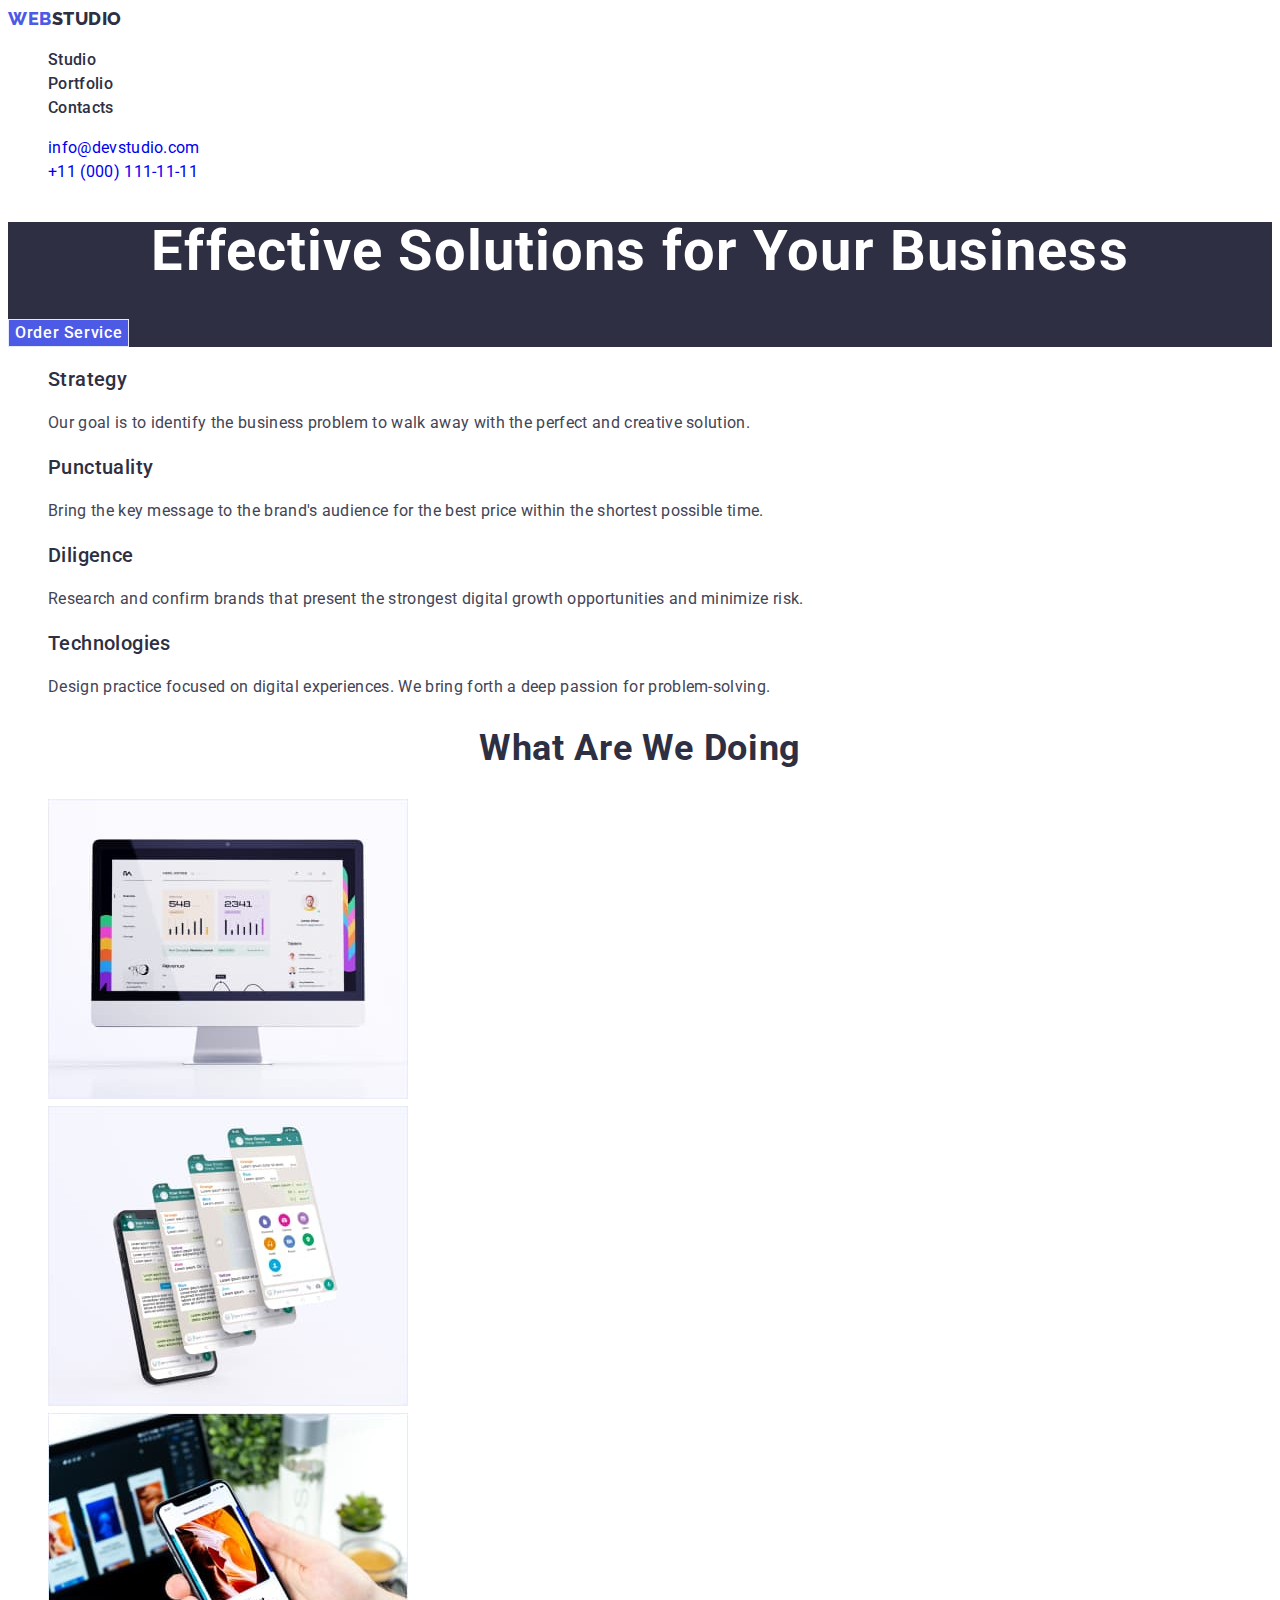
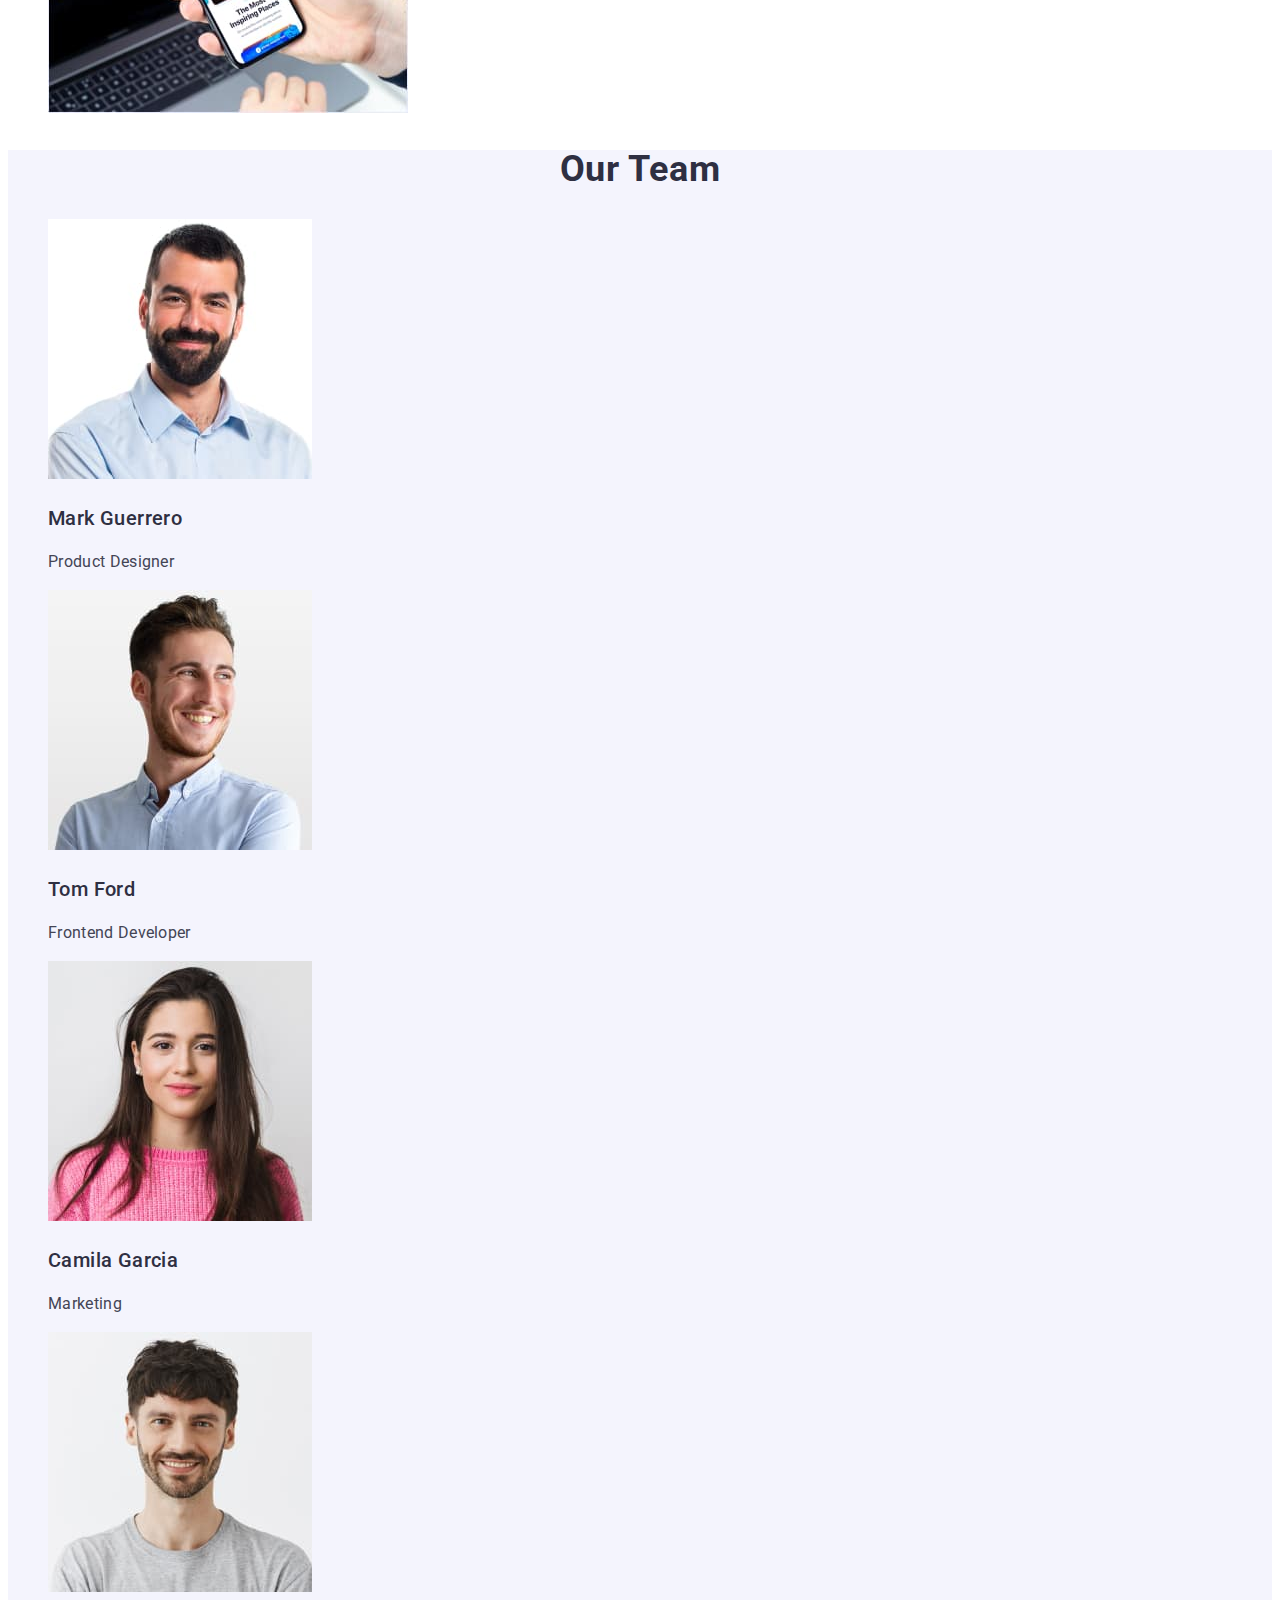
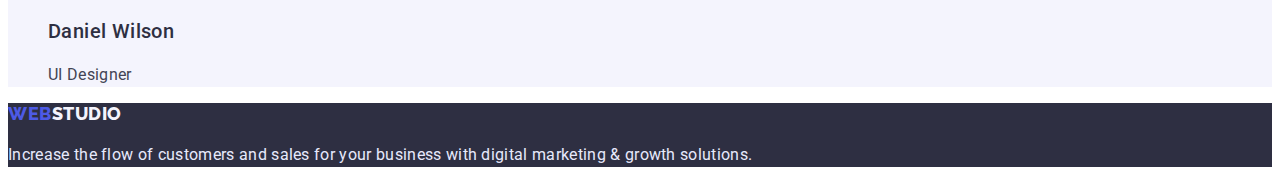
<file: index.html>
<!DOCTYPE html>
<html lang="en">
  <head>
    <meta charset="UTF-8" />
    <meta http-equiv="X-UA-Compatible" content="IE=edge" />
    <meta name="viewport" content="width=device-width, initial-scale=1.0" />
    <title>WebStudio</title>
    <link rel="preconnect" href="https://fonts.googleapis.com" />
    <link rel="preconnect" href="https://fonts.gstatic.com" crossorigin />
    <link
      href="https://fonts.googleapis.com/css2?family=Raleway:wght@800&family=Roboto:wght@400;500;700;900&display=swap"
      rel="stylesheet"
    />
    <link rel="stylesheet" href="./css/styles.css" />
  </head>
  <body>
    <!-- -----------------------header -->
    <header>
      <!-- ---------------------navigatiom -->
      <nav>
        <!-- ---------------------logo -->
        <a class="logo link" href="./index.html"
          >Web<span class="logo-studio">Studio</span></a
        >
        <ul class="list">
          <li><a class="link link-menu" href="./index.html">Studio</a></li>
          <li>
            <a class="link link-menu" href="./portfolio.html">Portfolio</a>
          </li>
          <li><a class="link link-menu" href="">Contacts</a></li>
        </ul>
      </nav>
      <!-- ---------contacts -->
      <address class="addres-contact">
        <ul class="list">
          <li>
            <a class="link" href="mailto:info@devstudio.com"
              >info@devstudio.com</a
            >
          </li>
          <li>
            <a class="link" href="tel:+110001111111">+11 (000) 111-11-11</a>
          </li>
        </ul>
      </address>
    </header>
    <main>
      <!-- -----------hero -->
      <section class="hero-section">
        <h1 class="hi-title">Effective Solutions for Your Business</h1>
        <button type="button" class="btn">Order Service</button>
      </section>
      <section class="about-section">
        <h2 class="h-hide">About</h2>
        <ul class="list">
          <li>
            <h3 class="hiii-title">Strategy</h3>
            <p class="p-title">
              Our goal is to identify the business problem to walk away with the
              perfect and creative solution.
            </p>
          </li>
          <li>
            <h3 class="hiii-title">Punctuality</h3>
            <p class="p-title">
              Bring the key message to the brand's audience for the best price
              within the shortest possible time.
            </p>
          </li>
          <li>
            <h3 class="hiii-title">Diligence</h3>
            <p class="p-title">
              Research and confirm brands that present the strongest digital
              growth opportunities and minimize risk.
            </p>
          </li>
          <li>
            <h3 class="hiii-title">Technologies</h3>
            <p class="p-title">
              Design practice focused on digital experiences. We bring forth a
              deep passion for problem-solving.
            </p>
          </li>
        </ul>
      </section>
      <section class="what-going">
        <h2 class="hii-title">What are we doing</h2>
        <ul class="list">
          <li><img src="./images/img01.jpg" alt="pc" width="360" /></li>
          <li><img src="./images/img02.jpg" alt="mobile" width="360" /></li>
          <li><img src="./images/img03.jpg" alt="design" width="360" /></li>
        </ul>
      </section>
      <section class="team-section">
        <h2 class="hii-title">Our Team</h2>
        <ul class="list">
          <li>
            <img src="./images/img1.jpg" alt="Mark Guerrero" width="264" />
            <h3 class="hiii-title">Mark Guerrero</h3>
            <p class="p-title">Product Designer</p>
          </li>
          <li>
            <img src="./images/img2.jpg" alt="Tom Ford" width="264" />
            <h3 class="hiii-title">Tom Ford</h3>
            <p class="p-title">Frontend Developer</p>
          </li>
          <li>
            <img src="./images/img3.jpg" alt="Camila Garcia" width="264" />
            <h3 class="hiii-title">Camila Garcia</h3>
            <p class="p-title">Marketing</p>
          </li>
          <li>
            <img src="./images/img4.jpg" alt="Daniel Wilson" width="264" />
            <h3 class="hiii-title">Daniel Wilson</h3>
            <p class="p-title">UI Designer</p>
          </li>
        </ul>
      </section>
    </main>
    <!-- ----------------footer -->
    <footer class="footer-section">
      <a class="link logo" href="./index.html"
        >Web<span class="logo-footer">Studio</span></a
      >
      <p class="foot-info">
        Increase the flow of customers and sales for your business with digital
        marketing & growth solutions.
      </p>
    </footer>
  </body>
</html>
</file>
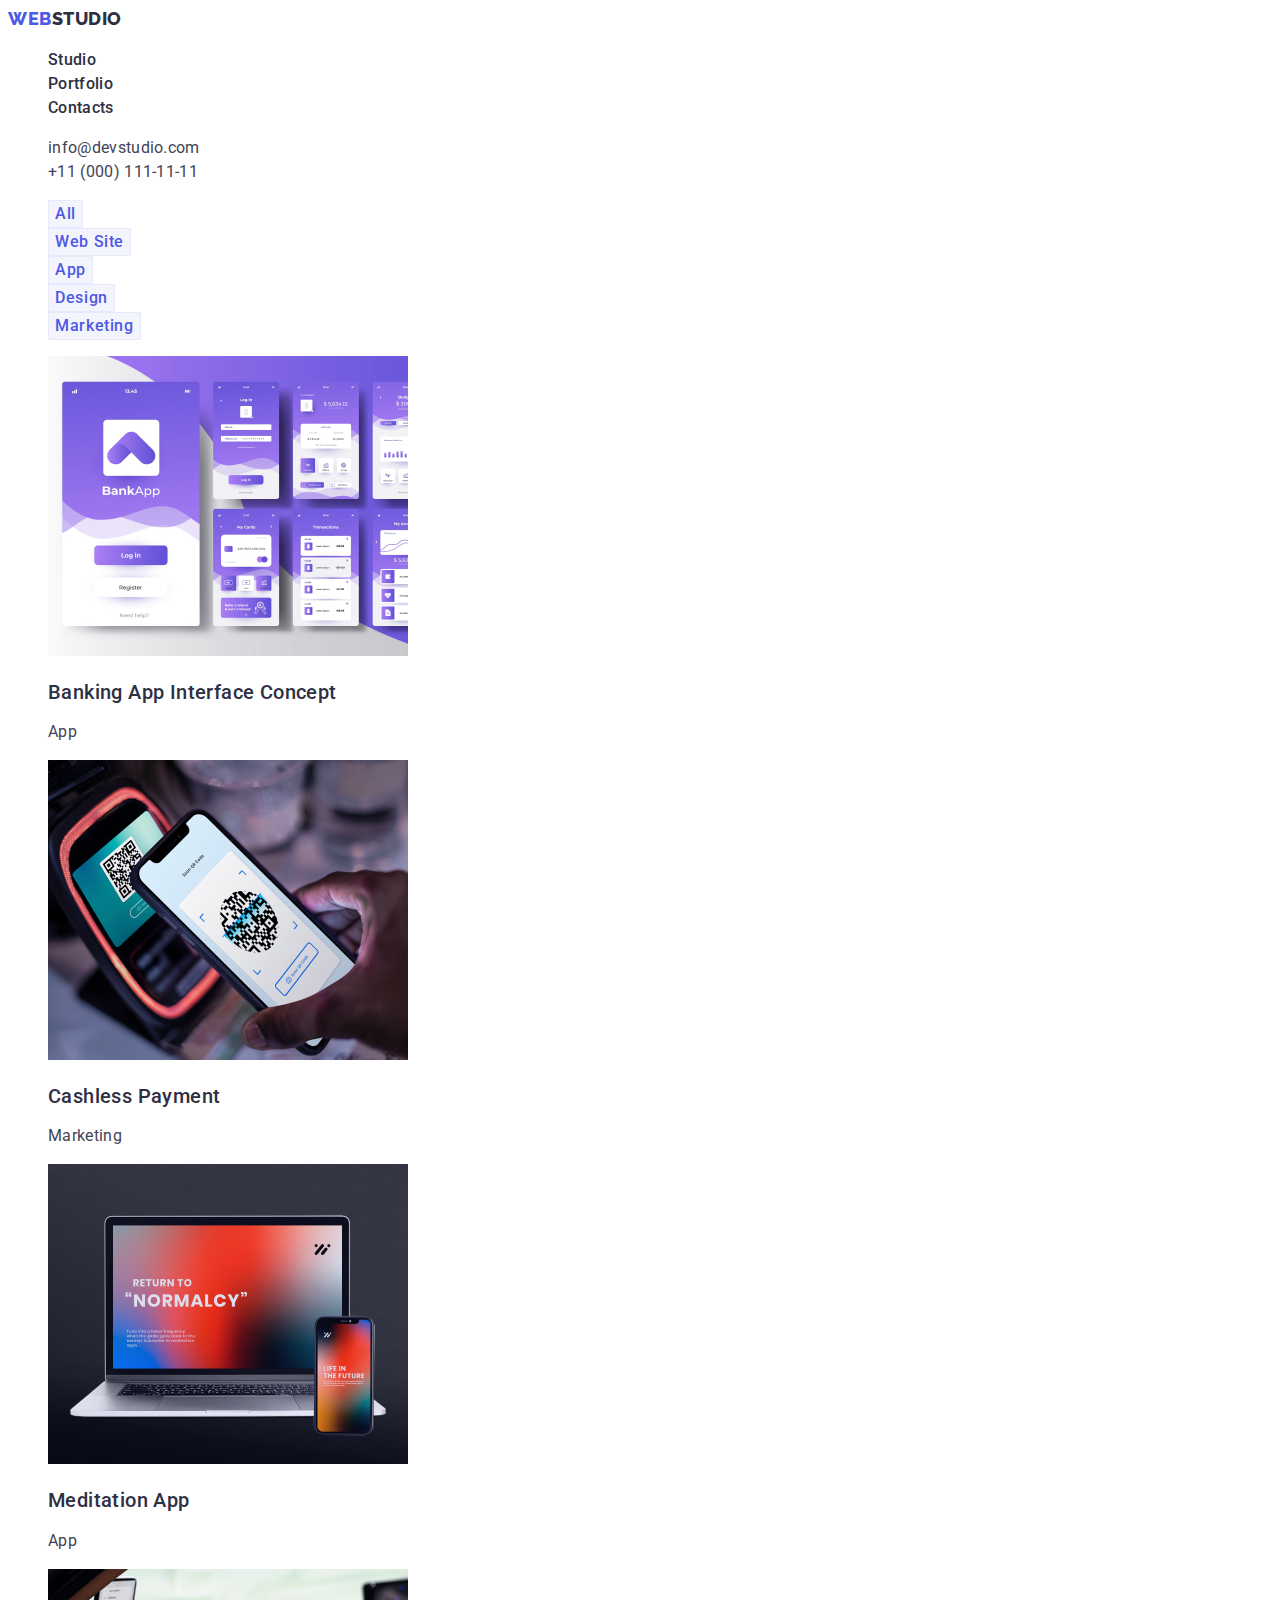
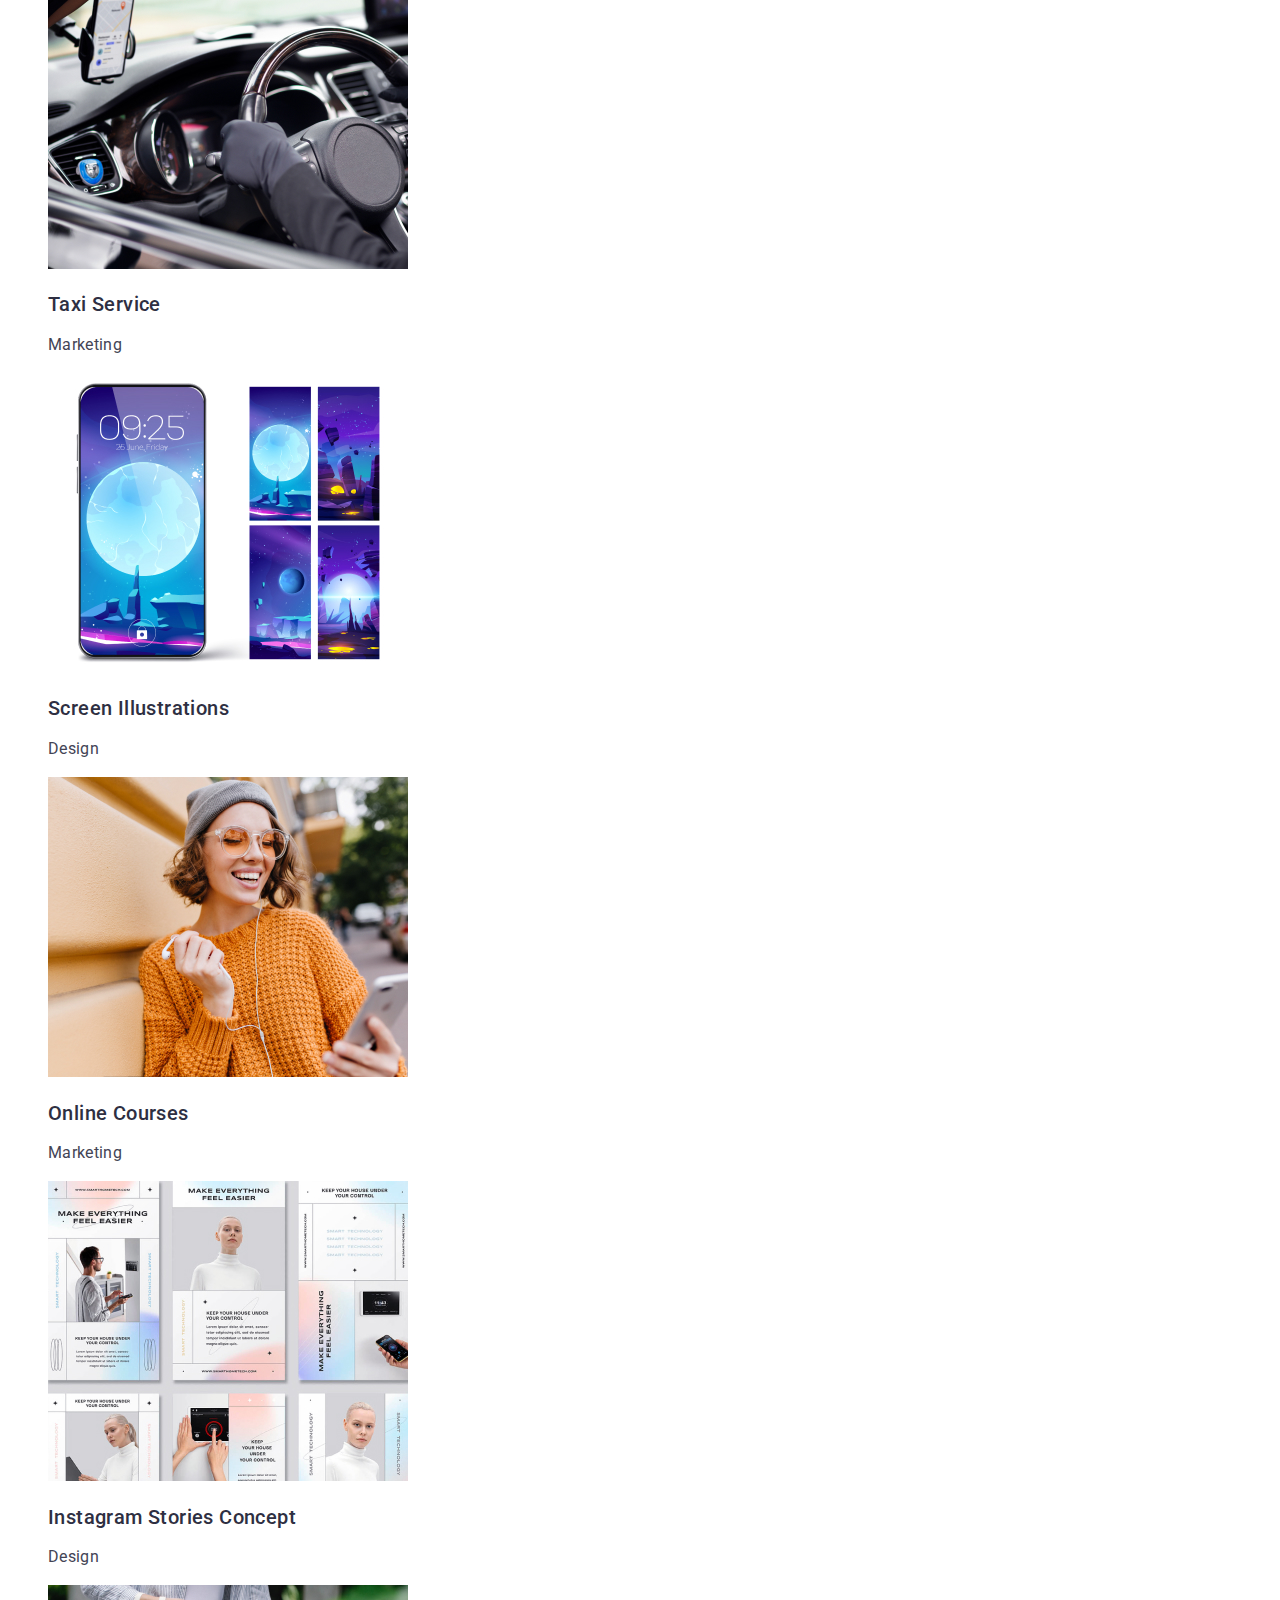
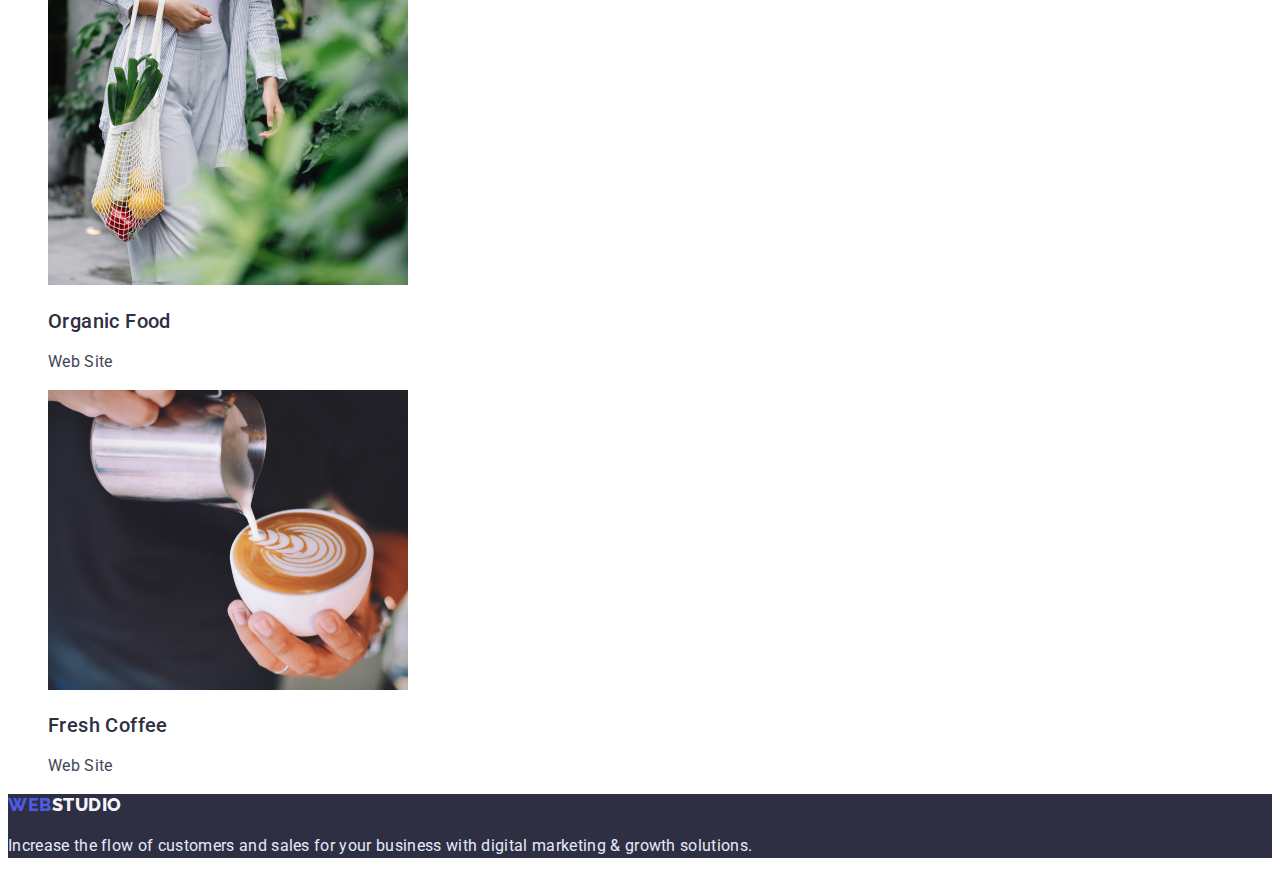
<file: portfolio.html>
<!DOCTYPE html>
<html lang="en">
  <head>
    <meta charset="UTF-8" />
    <meta http-equiv="X-UA-Compatible" content="IE=edge" />
    <meta name="viewport" content="width=device-width, initial-scale=1.0" />
    <title>Portfolio</title>
    <link rel="preconnect" href="https://fonts.googleapis.com" />
    <link rel="preconnect" href="https://fonts.gstatic.com" crossorigin />
    <link
      href="https://fonts.googleapis.com/css2?family=Raleway:wght@800&family=Roboto:wght@400;500;700;900&display=swap"
      rel="stylesheet"
    />
    <link rel="stylesheet" href="./css/styles.css" />
  </head>
  <body>
    <!-- -----------------------header -->
    <header>
      <!-- ---------------------navigatiom -->
      <nav>
        <!-- ---------------------logo -->
        <a class="logo link" href="./index.html"
          >Web<span class="logo-studio">Studio</span></a
        >
        <ul class="list">
          <li><a class="link link-menu" href="./index.html">Studio</a></li>
          <li>
            <a class="link link-menu" href="./portfolio.html">Portfolio</a>
          </li>
          <li><a class="link link-menu" href="">Contacts</a></li>
        </ul>
      </nav>
      <!-- ---------contacts -->
      <address class="addres-contact">
        <ul class="list">
          <li>
            <a class="link link-contact" href="mailto:info@devstudio.com"
              >info@devstudio.com</a
            >
          </li>
          <li>
            <a class="link link-contact" href="tel:+110001111111"
              >+11 (000) 111-11-11</a
            >
          </li>
        </ul>
      </address>
    </header>
    <!-- ------------------------------MAIN -->
    <main>
      <section class="filter-button">
        <h1 class="h-hide">portfolio-filter</h1>
        <ul class="list">
          <li><button type="button" class="fltr-btn">All</button></li>
          <li><button type="button" class="fltr-btn">Web Site</button></li>
          <li><button type="button" class="fltr-btn">App</button></li>
          <li><button type="button" class="fltr-btn">Design</button></li>
          <li><button type="button" class="fltr-btn">Marketing</button></li>
        </ul>
        <!-- --------------------------------content for filter -->
        <ul class="list">
          <li>
            <a class="link" href=""
              ><img
                src="./images/portfolio/img.jpg"
                alt="terminal"
                width="360"
                height="300"
              />
              <h2 class="hiii-title">Banking App Interface Concept</h2>
              <p class="p-title">App</p></a
            >
          </li>
          <li>
            <a class="link" href=""
              ><img
                src="./images/portfolio/img1.jpg"
                alt="terminal"
                width="360"
                height="300"
              />
              <h2 class="hiii-title">Cashless Payment</h2>
              <p class="p-title">Marketing</p></a
            >
          </li>
          <li>
            <a class="link" href=""
              ><img
                src="./images/portfolio/img2.jpg"
                alt="App"
                width="360"
                height="300"
              />
              <h2 class="hiii-title">Meditation App</h2>
              <p class="p-title">App</p></a
            >
          </li>
          <li>
            <a class="link" href=""
              ><img
                src="./images/portfolio/img3.jpg"
                alt="taxi"
                width="360"
                height="300"
              />
              <h2 class="hiii-title">Taxi Service</h2>
              <p class="p-title">Marketing</p></a
            >
          </li>
          <li>
            <a class="link content-link" href=""
              ><img
                src="./images/portfolio/img4.jpg"
                alt="screen"
                width="360"
                height="300"
              />
              <h2 class="hiii-title">Screen Illustrations</h2>
              <p class="p-title">Design</p></a
            >
          </li>
          <li>
            <a class="link" href=""
              ><img
                src="./images/portfolio/img5.jpg"
                alt="women"
                width="360"
                height="300"
              />
              <h2 class="hiii-title">Online Courses</h2>
              <p class="p-title">Marketing</p></a
            >
          </li>
          <li>
            <a class="link" href=""
              ><img
                src="./images/portfolio/img6.jpg"
                alt="ui-pages"
                width="360"
                height="300"
              />
              <h2 class="hiii-title">Instagram Stories Concept</h2>
              <p class="p-title">Design</p></a
            >
          </li>
          <li>
            <a class="link" href=""
              ><img
                src="./images/portfolio/img7.jpg"
                alt="food"
                width="360"
                height="300"
              />
              <h2 class="hiii-title">Organic Food</h2>
              <p class="p-title">Web Site</p></a
            >
          </li>
          <li>
            <a class="link" href=""
              ><img
                src="./images/portfolio/img8.jpg"
                alt="coffe"
                width="360"
                height="300"
              />
              <h2 class="hiii-title">Fresh Coffee</h2>
              <p class="p-title">Web Site</p></a
            >
          </li>
        </ul>
      </section>
    </main>
    <footer class="footer-section">
      <a class="link logo" href="./index.html"
        >Web<span class="logo-footer">Studio</span></a
      >
      <p class="foot-info">
        Increase the flow of customers and sales for your business with digital
        marketing & growth solutions.
      </p>
    </footer>
  </body>
</html>
</file>
<file: css/styles.css>
:root {
  /* Primary Brand  */
  --iris: #4d5ae5;

  /* Pressed state */
  --ocean: #404bbf;

  /* Dark */
  --navy-blue: #2e2f42;

  /* Text */
  --slate: #434455;

  /* Subtle Text*/
  --light-slate: #8e8f99;

  /* Accent */
  --cornflower: #e7e9fc;

  /* Light */
  --cloud: #f4f4fd;

  /* Modal overlay */
  --navy-blue-modal: #2e2f42;

  /* background  */
  --white-color: #ffffff;
}
.list {
  list-style: none;
}
.link {
  text-decoration: none;
}
body {
  background-color: var(--white-color);
  font-family: "Roboto", sans-serif;
  font-style: normal;
  font-weight: 400;
  font-size: 16px;
  line-height: 1.5;
  letter-spacing: 0.02em;
  color: var(--slate);
}
/* ul {
  list-style: none;
}
a {
  text-decoration: none;
}
/*---- 
* {
  list-style: none;
  text-decoration: none;
} 
-----*/
/* --------------------_logo_----------------- */
.logo {
  font-family: "Raleway", sans-serif;
  font-style: normal;
  font-weight: 800;
  font-size: 18px;
  line-height: 1.17;
  color: var(--iris);
  letter-spacing: 0.03em;
  text-transform: uppercase;
}
.logo-studio {
  color: var(--navy-blue);
}
.logo-footer {
  font-size: 18px;
  line-height: 1.17;
  color: var(--cloud);
}

/* -----------------header section */
.link-menu {
  font-size: 16px;
  font-weight: 500;
  line-height: 1.5;
  color: var(--navy-blue);
}
.addres-contact {
  font-style: normal;
}
.link-contact {
  color: var(--slate);
}
.link-menu:hover,
.link-menu:focus,
.link-contact:hover,
.addres-contact:focus {
  color: var(--ocean);
}

.contact:hover,
.contact:focus {
  color: var(--ocean);
}

/* --------------------body section */
.hero-section {
  background: var(--navy-blue);
}
/* ----------------------about */

.team-section {
  background: var(--cloud);
}

/* ---------------------footer section */
.footer-section {
  background: var(--navy-blue);
}
.foot-info {
  color: var(--cornflower);
}
/* --------------------------------------------PORTFOLIO */

/* .content-link:hover,
.content-link:focus {
  background: var(--ocean);
} */

/*--------------- h1-h3, p setting */
.hi-title {
  font-weight: 700;
  font-size: 56px;
  line-height: 1.07;
  text-align: center;
  color: var(--white-color);
  letter-spacing: 0.02em;
}
.hii-title {
  font-weight: 700;
  font-size: 36px;
  line-height: 1.11;
  letter-spacing: 0.02em;
  text-align: center;
  color: var(--navy-blue);
  text-transform: capitalize;
}
.h-hide {
  display: none;
}
.hiii-title {
  font-weight: 500;
  font-size: 20px;
  line-height: 1.2;
  color: var(--navy-blue);
  letter-spacing: 0.02em;
}
.p-title {
  color: var(--slate);
}

.btn {
  font-family: "Roboto", sans-serif;
  font-weight: 500;
  font-size: 16px;
  line-height: 1.5;
  color: var(--white-color);
  background: var(--iris);
  border: 1px solid var(--cornflower);
  letter-spacing: 0.04em;
  cursor: pointer;
}
.fltr-btn {
  font-family: "Roboto", sans-serif;
  font-weight: 500;
  font-size: 16px;
  line-height: 1.5;
  color: var(--iris);
  background: var(--cloud);
  border: 1px solid var(--cornflower);
  letter-spacing: 0.04em;
  cursor: pointer;
}
.fltr-btn:hover,
.fltr-btn:focus {
  color: var(--white-color);
  background: var(--ocean);
}
</file>
